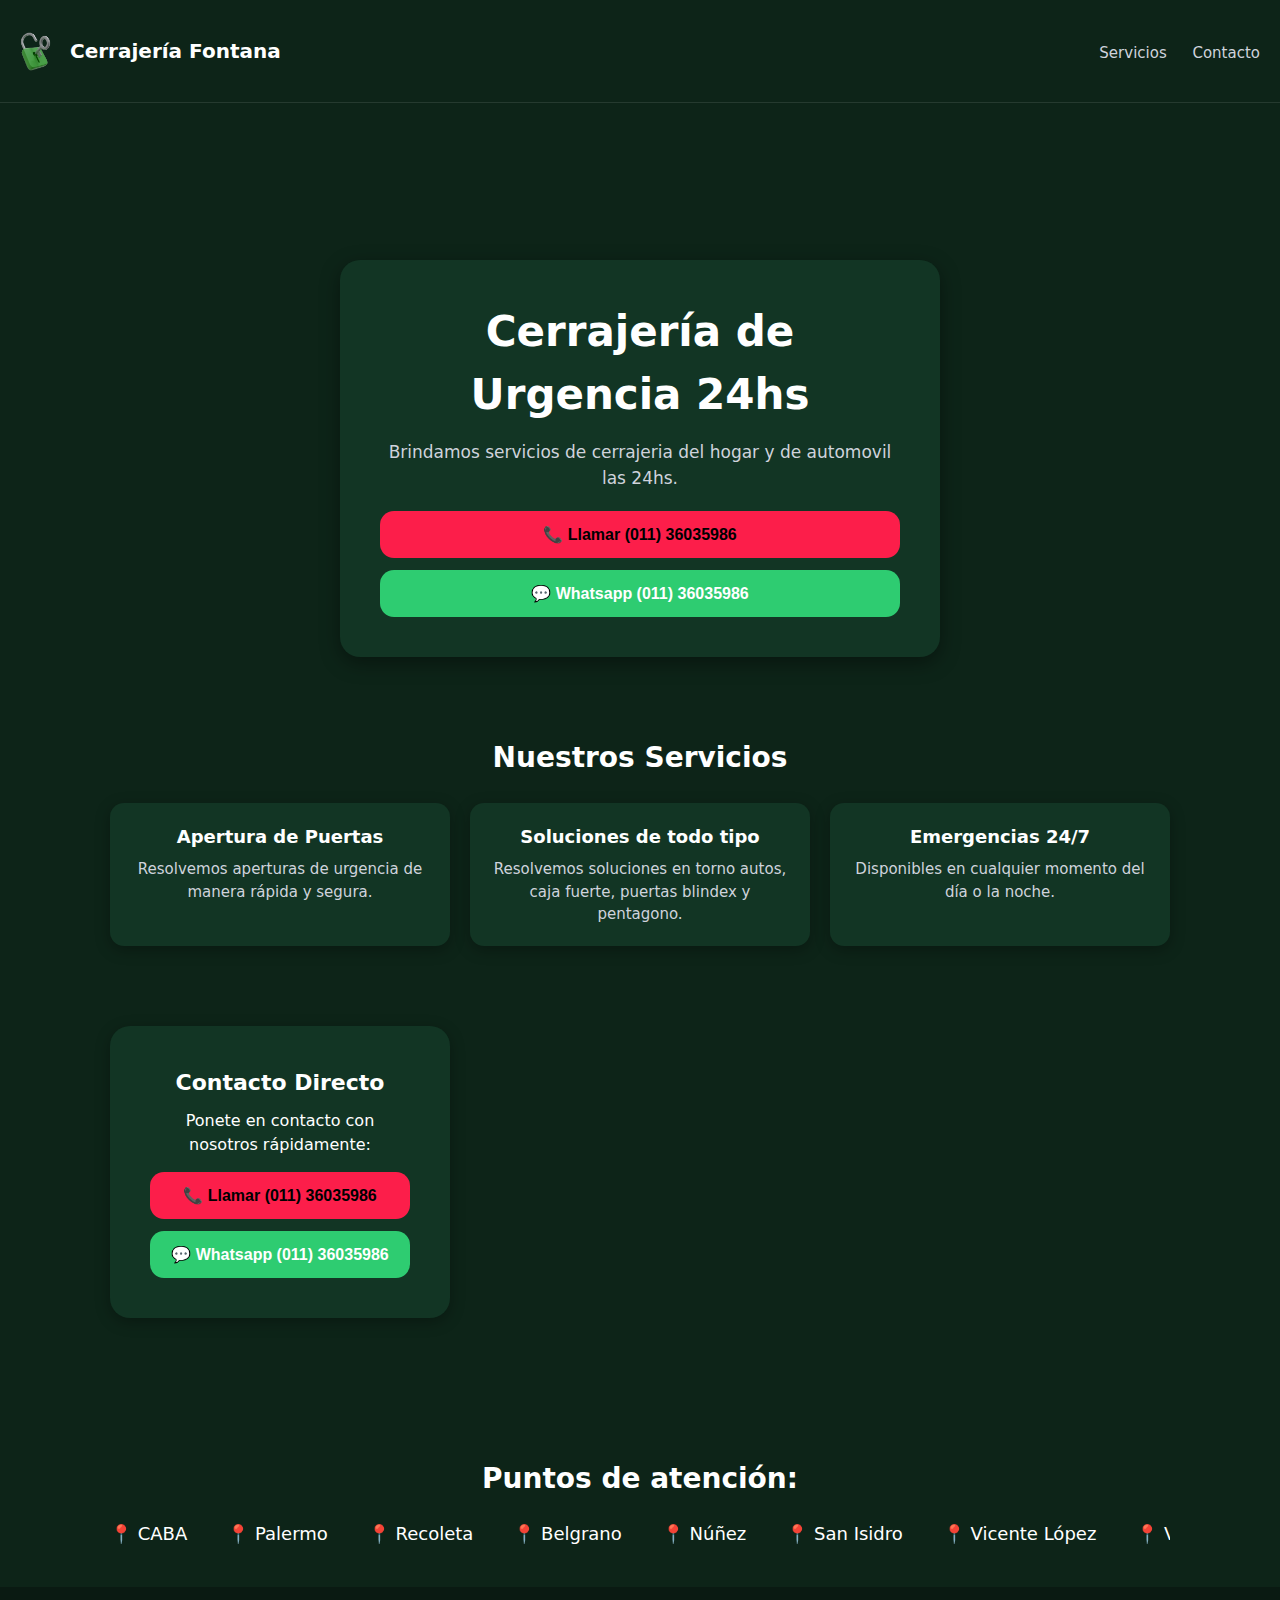
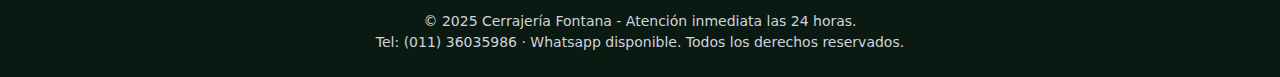
<file: index.html>
<!doctype html>
<html lang="es">
<head>
  <meta charset="utf-8" />
  <meta name="viewport" content="width=device-width, initial-scale=1" />
  <title>Cerrajería Fontana - Cerrajería Profesional 24/7</title>
  <link rel="stylesheet" href="estilo.css">
</head>
<body>
  <header>
    <div class="logo">
      <img src="Proyecto nuevo (1).png" alt="Logo Cerrajería Fontana">
      <h4 class="titulo">Cerrajería Fontana</h4>
    </div>
    <nav>
      <a href="#servicios">Servicios</a>
      <a href="#contactanos">Contacto</a>
    </nav>
  </header>

  <main>
    <div class="hero" id="inicio">
      <div class="card">
        <h1>Cerrajería de Urgencia 24hs</h1>
        <p>Brindamos servicios de cerrajeria del hogar y de automovil las 24hs.</p>
        <a class="telefonito" href="tel:+5491136035986">
          <button class="btn btn-call">📞 Llamar (011) 36035986</button>
        </a>
        <a class="botoneswhatsapp" href="https://w.app/iliwvo" target="_blank" title="Contacto por whatsapp">
          <button class="btn btn-whatsapp">💬 Whatsapp (011) 36035986</button>
        </a>
      </div>
    </div>

    <section id="servicios">
      <h2 class="titulo1">Nuestros Servicios</h2>
      <div class="services">
        <div class="service-card">
          <h3>Apertura de Puertas</h3>
          <p>Resolvemos aperturas de urgencia de manera rápida y segura.</p>
        </div>
        <div class="service-card">
          <h3>Soluciones de todo tipo</h3>
          <p>Resolvemos soluciones en torno autos, caja fuerte, puertas blindex y pentagono.</p>
        </div>
        <div class="service-card">
          <h3>Emergencias 24/7</h3>
          <p id="contactanos">Disponibles en cualquier momento del día o la noche.</p>
        </div>
        <div class="contacto card">
          <h1>Contacto Directo</h1>
          <p>Ponete en contacto con nosotros rápidamente:</p>
          <a class="telefonito" href="tel:+5491136035986">
            <button class="btn btn-call">📞 Llamar (011) 36035986</button>
          </a>
          <a class="botoneswhatsapp" href="https://w.app/iliwvo" target="_blank">
            <button class="btn btn-whatsapp">💬 Whatsapp (011) 36035986</button>
          </a>
        </div>
      </div>
    </section>

    <section id="zonas">
      <h2>Puntos de atención:</h2>
      <div class="marquee">
        <div class="marquee-content">
          <span>📍 CABA</span>
          <span>📍 Palermo</span>
          <span>📍 Recoleta</span>
          <span>📍 Belgrano</span>
          <span>📍 Núñez</span>
          <span>📍 San Isidro</span>
          <span>📍 Vicente López</span>
          <span>📍 Villa Urquiza</span>
        </div>
      </div>
    </section>
  </main>

  <footer id="contacto">
    © 2025 Cerrajería Fontana - Atención inmediata las 24 horas. <br>
    Tel: (011) 36035986 · Whatsapp disponible. Todos los derechos reservados.
  </footer>
</body>
</html>
</file>
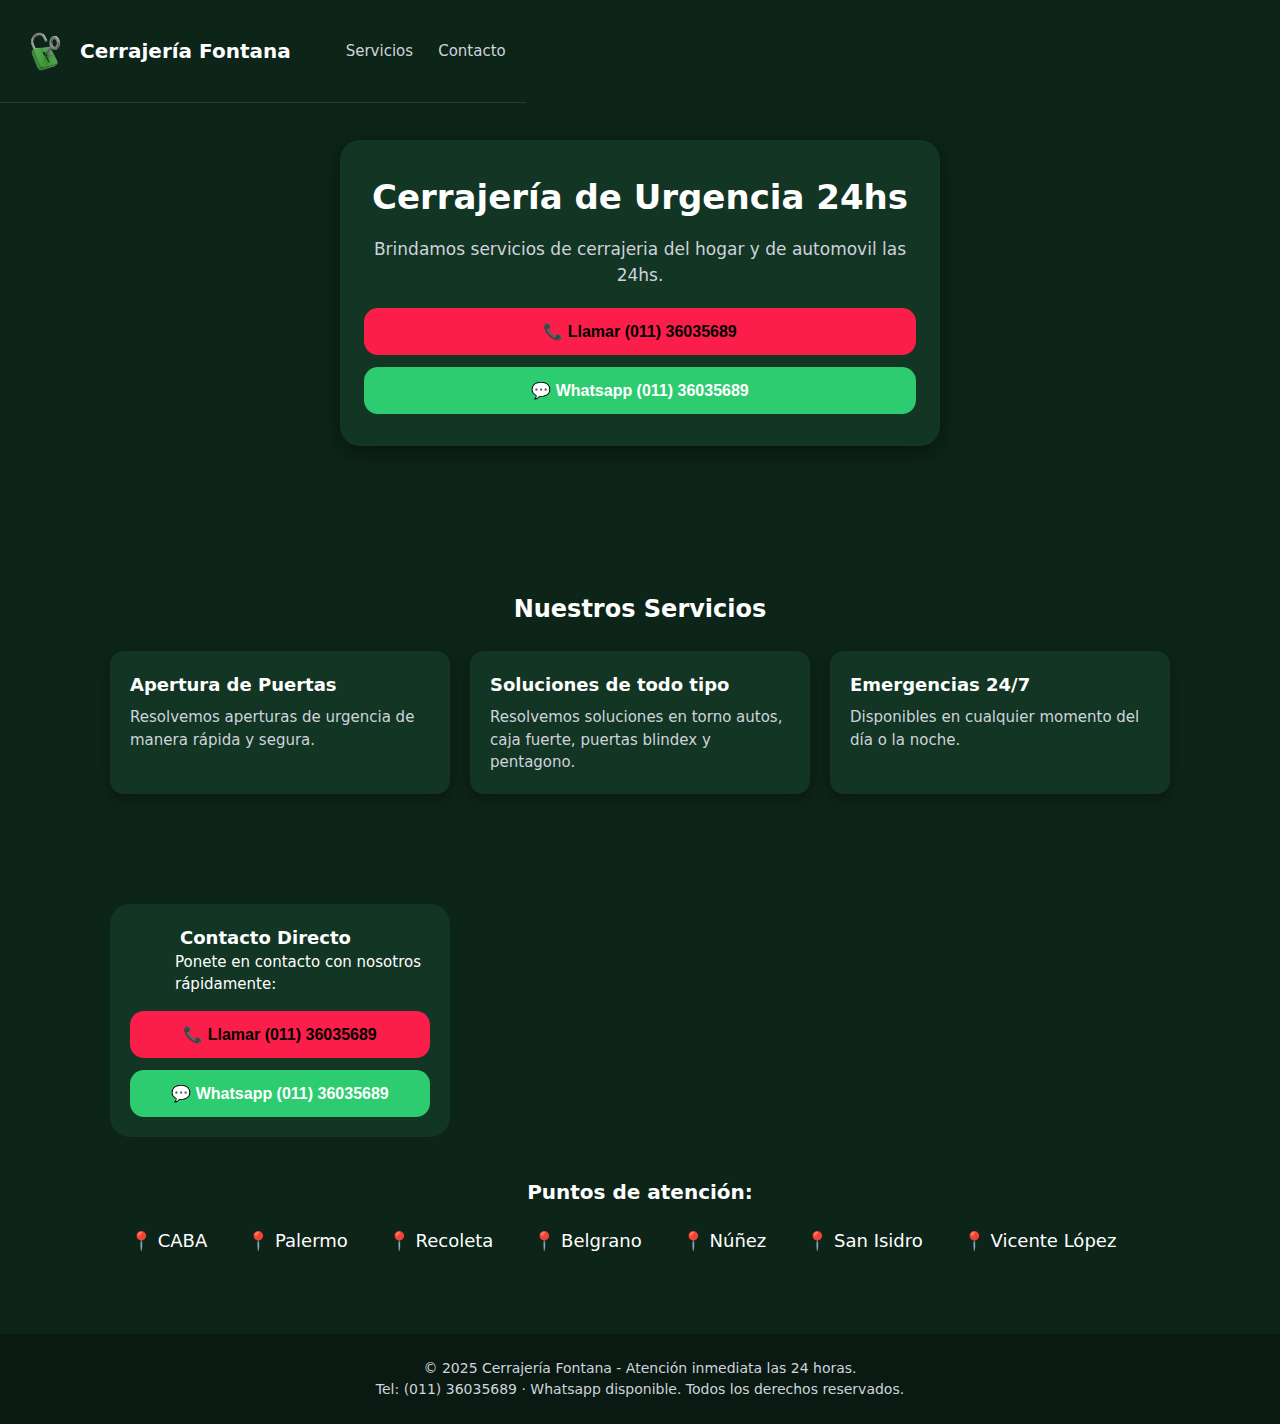
<file: HTML3/index.html>
<!doctype html>
<html lang="es">
<head>
  <meta charset="utf-8" />
  <meta name="viewport" content="width=device-width, initial-scale=1" />
  <title>Cerrajería Fontana - Cerrajería Profesional 24/7</title>
  <style>
    :root{
      --bg-dark: #0d2418;
      --bg-card: #123524;
      --accent: #2ecc71;
      --accent-dark: #27ae60;
      --yellow: #fc1e4a;
      --text: #fff;
      --muted: #cfd3dc;
      --radius: 14px;
      --font: "Inter", system-ui, -apple-system, "Segoe UI", Roboto, "Helvetica Neue", Arial;
    }

    *{box-sizing:border-box; margin:0; padding:0}
    body{
      font-family:var(--font);
      background:var(--bg-dark);
      color:var(--text);
      line-height:1.5;
    }

    header{
      display:flex;
      justify-content:space-between;
      align-items:center;
      padding:16px 20px;
      background:var(--bg-dark);
      border-bottom:1px solid rgba(255,255,255,0.1);
    }
    .logo{
      display:flex; align-items:center; gap:10px;
      font-weight:700; font-size:20px; color:white;
    }
    .logo img{
      height:70px; width:70px; object-fit:contain;
    }
    nav a{
      margin-left:20px; text-decoration:none; color:var(--muted); font-weight:500; font-size:15px;
    }

    .hero{
      padding:40px 20px; text-align:center;

    }
    .hero .card{
      background:var(--bg-card);
      border-radius:20px;
      padding:32px 24px;
      max-width:600px;
      margin:0 auto;
      box-shadow:0 6px 20px rgba(0,0,0,0.4);
    }
    .hero h1{
      font-size:28px; margin-bottom:14px;
    }
    .hero p{
      font-size:17px; color:var(--muted); margin-bottom:20px;
    }
    .btn{
      display:flex; align-items:center; justify-content:center;
      gap:10px; width:100%; padding:14px;
      border:none; border-radius:var(--radius);
      font-weight:600; font-size:16px;
      cursor:pointer; transition:0.2s;
    }
    .btn:hover{opacity:0.9}
    .btn-call{background:var(--yellow); color:#000; margin-bottom:12px; text-decoration: none;}
    .btn-whatsapp{background:var(--accent); color:#fff; text-decoration: none;}
    .btn btn-whatsapp{
        text-decoration: none;
    }

    section{
      padding:40px 20px; max-width:1100px; margin:0 auto;
    }
    section h2{
      font-size:24px; margin-bottom:24px; text-align:center;
    }
    .services{
      display:grid; gap:20px;
    }
    .service-card{
      background:var(--bg-card);
      border-radius:var(--radius);
      padding:20px;
      text-align:center;
      box-shadow:0 4px 15px rgba(0,0,0,0.3);
    }
    .service-card h3{margin-bottom:8px; font-size:18px;}
    .service-card p{color:var(--muted); font-size:15px;}

    footer{
      background:#0a1a12; text-align:center; padding:24px; color:var(--muted); font-size:14px;
    }

    @media(min-width:768px){
      .hero h1{font-size:34px}
      .services{grid-template-columns:repeat(3,1fr)}
      .service-card{text-align:left}
    }
  </style>
  <link rel="stylesheet" href="estilo.css">
</head>
<body>
  <header>
    <div class="logo">
      <img src="Proyecto nuevo (1).png" alt="Logo Cerrajería Fontana">
      <h4  class="titulo">Cerrajería Fontana</h4>
    </div>
    <nav>
      <a href="#servicios">Servicios</a>
      <a href="#contactanos">Contacto</a>
    </nav>
  </header>

  <main>
    <div class="hero" id="inicio">
      <div class="card">
        <h1>Cerrajería de Urgencia 24hs</h1>
        <p>Brindamos servicios de cerrajeria del hogar y de automovil las 24hs.</p>
        <a class="telefonito" href="tel:+5491136035689">
        <button class="btn btn-call">📞 Llamar (011) 36035689</button>
        </a>
        <a class="botoneswhatsapp" href="https://w.app/n13jch" target="_blank" title="Contacto por whatsapp">
        <button class="btn btn-whatsapp">💬 Whatsapp (011) 36035689</button>
        </a>
      </div>
    </div>

    <section id="servicios">
      <h2 class="titulo1">Nuestros Servicios</h2>
      <div class="services">
        <div class="service-card">
          <h3>Apertura de Puertas</h3>
          <p>Resolvemos aperturas de urgencia de manera rápida y segura.</p>
        </div>
        <div class="service-card">
          <h3>Soluciones de todo tipo</h3>
          <p>Resolvemos soluciones en torno autos, caja fuerte, puertas blindex y pentagono.</p>
        </div>
        <div class="service-card">
          <h3>Emergencias 24/7</h3>
          <p id="contactanos">Disponibles en cualquier momento del día o la noche.</p>
        </div>
         <div class="contacto" class="card">
            <h1>Contacto Directo</h1>
            <p>Ponete en contacto con nosotros rápidamente:</p>
            <a class="telefonito" href="tel:+5491136035689">
            <button class="btn btn-call">📞 Llamar (011) 36035689</button>
            </a>
            <a  class="botoneswhatsapp" href="https://w.app/n13jch" target="_blank">
            <button class="btn btn-whatsapp">💬 Whatsapp (011) 36035689</button>
            </a>
        </div>
      </div>
      <section id="zonas">
  <h2>Puntos de atención:</h2>
  <div class="marquee">
    <div class="marquee-content">
      <span>📍 CABA</span>
      <span>📍 Palermo</span>
      <span>📍 Recoleta</span>
      <span>📍 Belgrano</span>
      <span>📍 Núñez</span>
      <span>📍 San Isidro</span>
      <span>📍 Vicente López</span>
      <span>📍 Villa Urquiza</span>
    </div>
  </div>
</section>

    </section>
  </main>

  <footer id="contacto">
    © 2025 Cerrajería Fontana - Atención inmediata las 24 horas. <br>
    Tel: (011) 36035689 · Whatsapp disponible. Todos los derechos reservados.
  </footer>
</body>
</html>
</file>
<file: estilo.css>
:root {
  --bg-dark: #0d2418;
  --bg-card: #123524;
  --accent: #2ecc71;
  --accent-dark: #27ae60;
  --yellow: #fc1e4a;
  --text: #fff;
  --muted: #cfd3dc;
  --radius: 14px;
  --font: "Inter", system-ui, -apple-system, "Segoe UI", Roboto, "Helvetica Neue", Arial;
}

* { box-sizing: border-box; margin: 0; padding: 0; }

body {
  font-family: var(--font);
  background: var(--bg-dark);
  color: var(--text);
  line-height: 1.5;
  font-size: 16px;
  text-align: center;
}


header {
  position: fixed;
  top: 0; left: 0; right: 0;
  display: flex;
  justify-content: space-between;
  align-items: center;
  padding: 16px 20px;
  background: var(--bg-dark);
  border-bottom: 1px solid rgba(255,255,255,0.1);
  z-index: 1000;
}
.logo {
  display: flex; 
  align-items: center; 
  gap: 10px;
  font-weight: 700; 
  font-size: 20px; 
  color: white;
  margin-left: -20px; 
}
.logo img { height: 70px; width: 70px; object-fit: contain; }
nav {
  margin-left: 15px; 
}
nav a {
  margin-left: 20px;
  text-decoration: none;
  color: var(--muted);
  font-weight: 500;
  font-size: 15px;
}
.titulo { margin-left: -10px; }

#inicio { margin-top: 120px; }


.hero { padding: 40px 20px; text-align: center; }
.hero .card {
  background: var(--bg-card);
  border-radius: 20px;
  padding: 32px 24px;
  max-width: 600px;
  margin: 70px auto 0;
  box-shadow: 0 6px 20px rgba(0,0,0,0.4);
}
.hero h1 {
  font-size: 28px;
  margin-bottom: 14px;
  text-align: center;
}
.hero p { font-size: 17px; color: var(--muted); margin-bottom: 20px; }


.btn {
  display: flex; align-items: center; justify-content: center;
  gap: 10px; width: 100%; padding: 14px;
  border: none; border-radius: var(--radius);
  font-weight: 600; font-size: 16px;
  cursor: pointer; transition: 0.2s;
}
.btn:hover { opacity: 0.9; }
.btn-call { background: var(--yellow); color: #000; margin-bottom: 12px; text-decoration: none; }
.btn-whatsapp { background: var(--accent); color: #fff; text-decoration: none; }
.botoneswhatsapp, .telefonito { text-decoration: none; }


section { padding: 40px 20px; max-width: 1100px; margin: 0 auto; }
section h2 { font-size: 24px; margin-bottom: 24px; text-align: center; }


.services { display: grid; gap: 20px; }
.service-card {
  background: var(--bg-card);
  border-radius: var(--radius);
  padding: 20px;
  text-align: center;
  box-shadow: 0 4px 15px rgba(0,0,0,0.3);
}
.service-card h3 { margin-bottom: 8px; font-size: 18px; }
.service-card p { color: var(--muted); font-size: 15px; }


.contacto {
  margin: 40px auto 90px;
  max-width: 600px;
  padding: 30px 20px;
  background-color: var(--bg-card);
  border-radius: 20px;
  font-size: 14px;
  text-align: center;
  box-shadow: 0 4px 15px rgba(0,0,0,0.3);
}
.contacto h1 { margin-bottom: 10px; font-size: 20px; }
.contacto p { margin-bottom: 15px; font-size: 16px; }


#zonas {
  padding: 40px 20px;
  background: #0d2418;
}
#zonas h2 {
  font-size: 20px;
  margin-bottom: 20px;
  color: white;
}
.marquee { overflow: hidden; position: relative; }
.marquee-content {
  display: flex;
  gap: 40px;
  animation: scroll 10s linear infinite;
  white-space: nowrap;
}
.marquee-content span {
  font-size: 18px;
  color: var(--text);
  font-weight: 500;
}
@keyframes scroll {
  0%   { transform: translateX(100%); }
  100% { transform: translateX(-100%); }
}


footer {
  background: #0a1a12;
  text-align: center;
  padding: 24px;
  color: var(--muted);
  font-size: 14px;
}


@media (min-width: 768px) {
  .hero h1 { font-size: 34px; }
  .services { grid-template-columns: repeat(2,1fr); }
  nav { margin-left: 35px; }
  .contacto { font-size: 15px; margin: 50px auto; text-align: center; }
  .contacto h1 { font-size: 22px; }
}


@media (min-width:1024px) {
  body { font-size: 18px; }
  .hero h1 { font-size: 42px; }
  .hero .card { margin: 100px auto 0; padding: 40px; }
  .services { grid-template-columns: repeat(3,1fr); }
  section h2 { font-size: 28px; }
  #zonas h2 { font-size: 28px; }
  .contacto { padding: 40px; font-size: 16px; margin: 60px auto; text-align: center; }
}
</file>
<file: HTML3/estilo.css>
#zonas {
  padding: 40px 20px;
  text-align: center;
  background: #0d2418;
}

#zonas h2 {
  font-size: 20px;
  margin-bottom: 20px;
  color: white;
}

.marquee {
  overflow: hidden;
  position: relative;
}

.marquee-content {
  display: flex;
  gap: 40px;
  animation: scroll 10s linear infinite;
  white-space: nowrap;
}

.marquee-content span {
  font-size: 18px;
  color: var(--text);
  font-weight: 500;
}

@keyframes scroll {
  0%   { transform: translateX(100%); }
  100% { transform: translateX(-100%); }
}
.contacto{
    margin-top: 90px;
    padding: 20px ;
    background-color: #123524;
    border-radius: 20px;
    font-size: 12px;
}
.contacto h1{
    margin-left: 50px;
    font-size: 18px;
}
.contacto p{
    margin-left: 45px;
    margin-bottom: 15px;
    font-size: 15px;
}
nav{
   
    margin-left: 35px;
}
.titulo{
    margin-left: -10px;
}
.logo{
    margin-left: -10px;
}
header{
    position: fixed;
    z-index: 1000;
    margin-top: -100px;
}
#inicio{
   margin-top: 100px; 
}
.titulo1{
    margin-top: 65px;
}
.botoneswhatsapp{
    text-decoration: none;
}
.telefonito{
    text-decoration: none;
}
</file>
